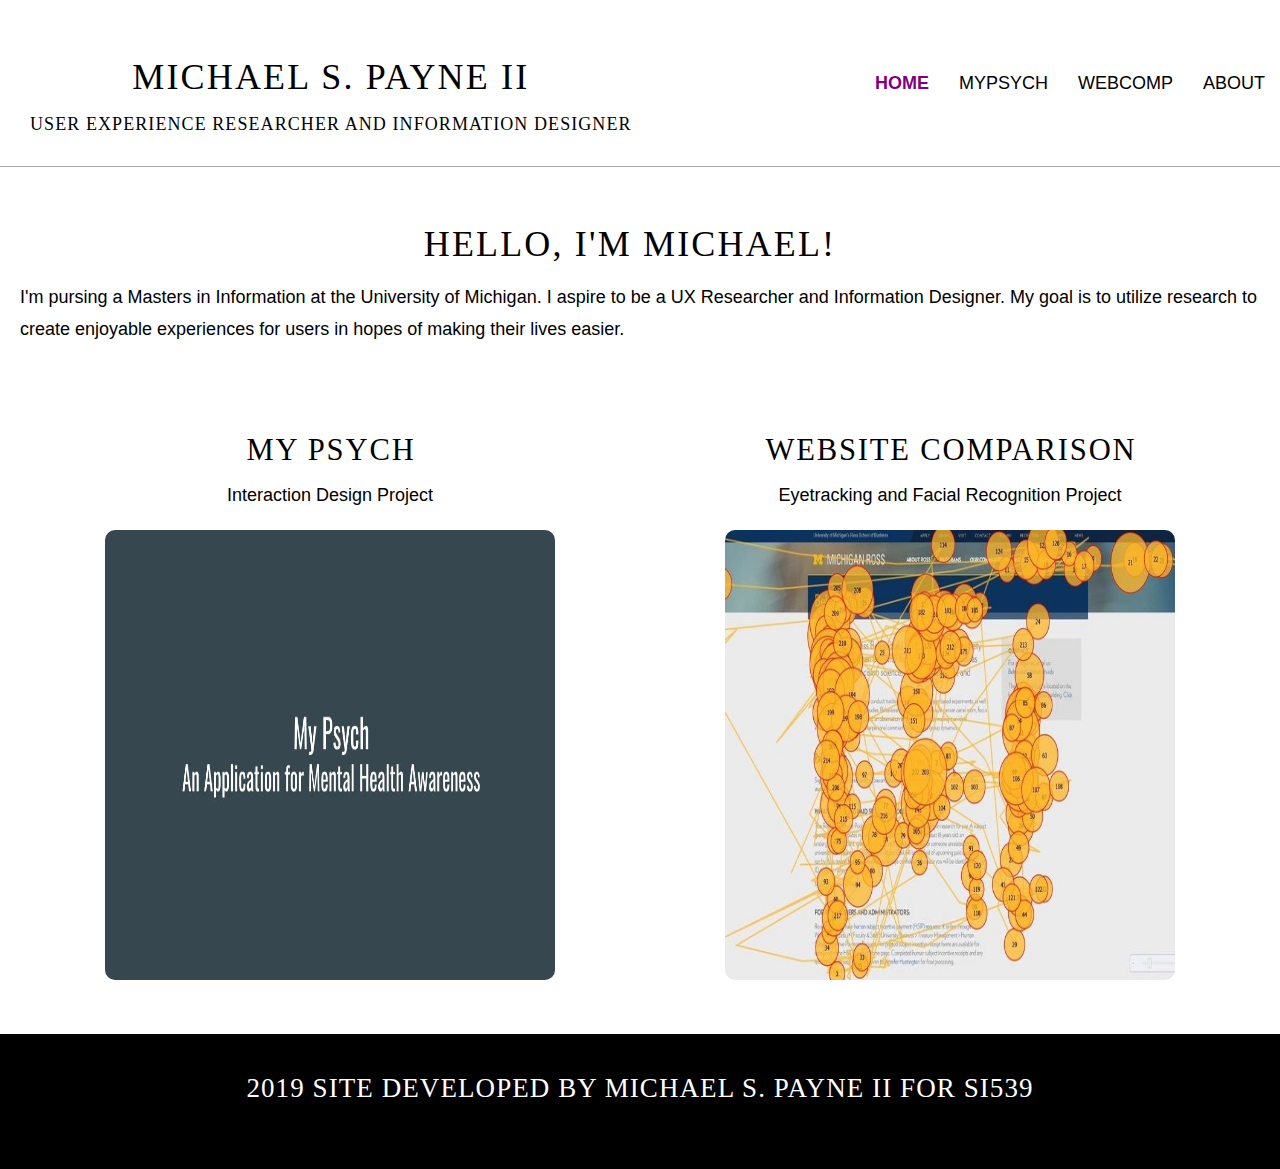
<file: index.html>
<!DOCTYPE html>
<html lang="en" dir="ltr">
  <head>
    <meta charset="utf-8">
    <meta name="viewport" content="width=device-width, initial-scale=1.0">
    <link rel="stylesheet" type="text/css" href="css/html5reset.css">
    <link rel="stylesheet" type="text/css" href="css/style.css">
    <title>Michael S. Payne II</title>
  </head>
  <body>
    <header>
      <div class="skip"><a href="#main">Skip to Main Content</a></div>

      <div id="navigation">
        <div id="logo">
          <h1>Michael S. Payne II</h1>
          <h2>User Experience Researcher and Information Designer</h2>
        </div>
        <nav>
          <ul class="nav_links">
            <li class="nav_item"><a class="current" href="index.html">HOME</a></li>
            <li class="nav_item"><a href="mypsych.html">MYPSYCH</a></li>
            <li class="nav_item"><a href="websitecomparison.html">WEBCOMP</a></li>
            <li class="nav_item"><a href="about.html">ABOUT</a></li>
          </ul>
        </nav>
      </div>
    </header>

    <main id="main">
      <section class="intro">
        <h1>Hello, I'm Michael!</h1>
        <p>I'm pursing a Masters in Information at the University of Michigan. I aspire to be a UX Researcher and Information Designer. My goal is to utilize research to create enjoyable experiences for users in hopes of making their lives easier.</p>
      </section>

      <section class="myprojects">

        <div class="project" id="mypsych">
          <h1 class="project_title">My Psych</h1>
          <p>Interaction Design Project</p>

          <a class="project_link" href="mypsych.html">
            <img src="images/mypsychpic.jpg" class="project_thumbnail" alt="Mental Health Application Project Picture" style="height:450px;width:450px;">
          </a>
        </div>

        <div class="project" id="businesswebsitecomparison">
          <h1 class="project_title">Website Comparison</h1>
          <p>Eyetracking and Facial Recognition Project</p>

          <a class ="project_link" href="websitecomparison.html">
            <img src="images/businessschoolwebsite.jpg" class="project_thumbnail" alt="Eyetracking Project Picture" style="height:450px;width:450px;">
          </a>
        </div>

      </section>
    </main>

    <footer>
      <p>2019 Site Developed by Michael S. Payne II for SI539</p>
    </footer>
  </body>
</html>
</file>
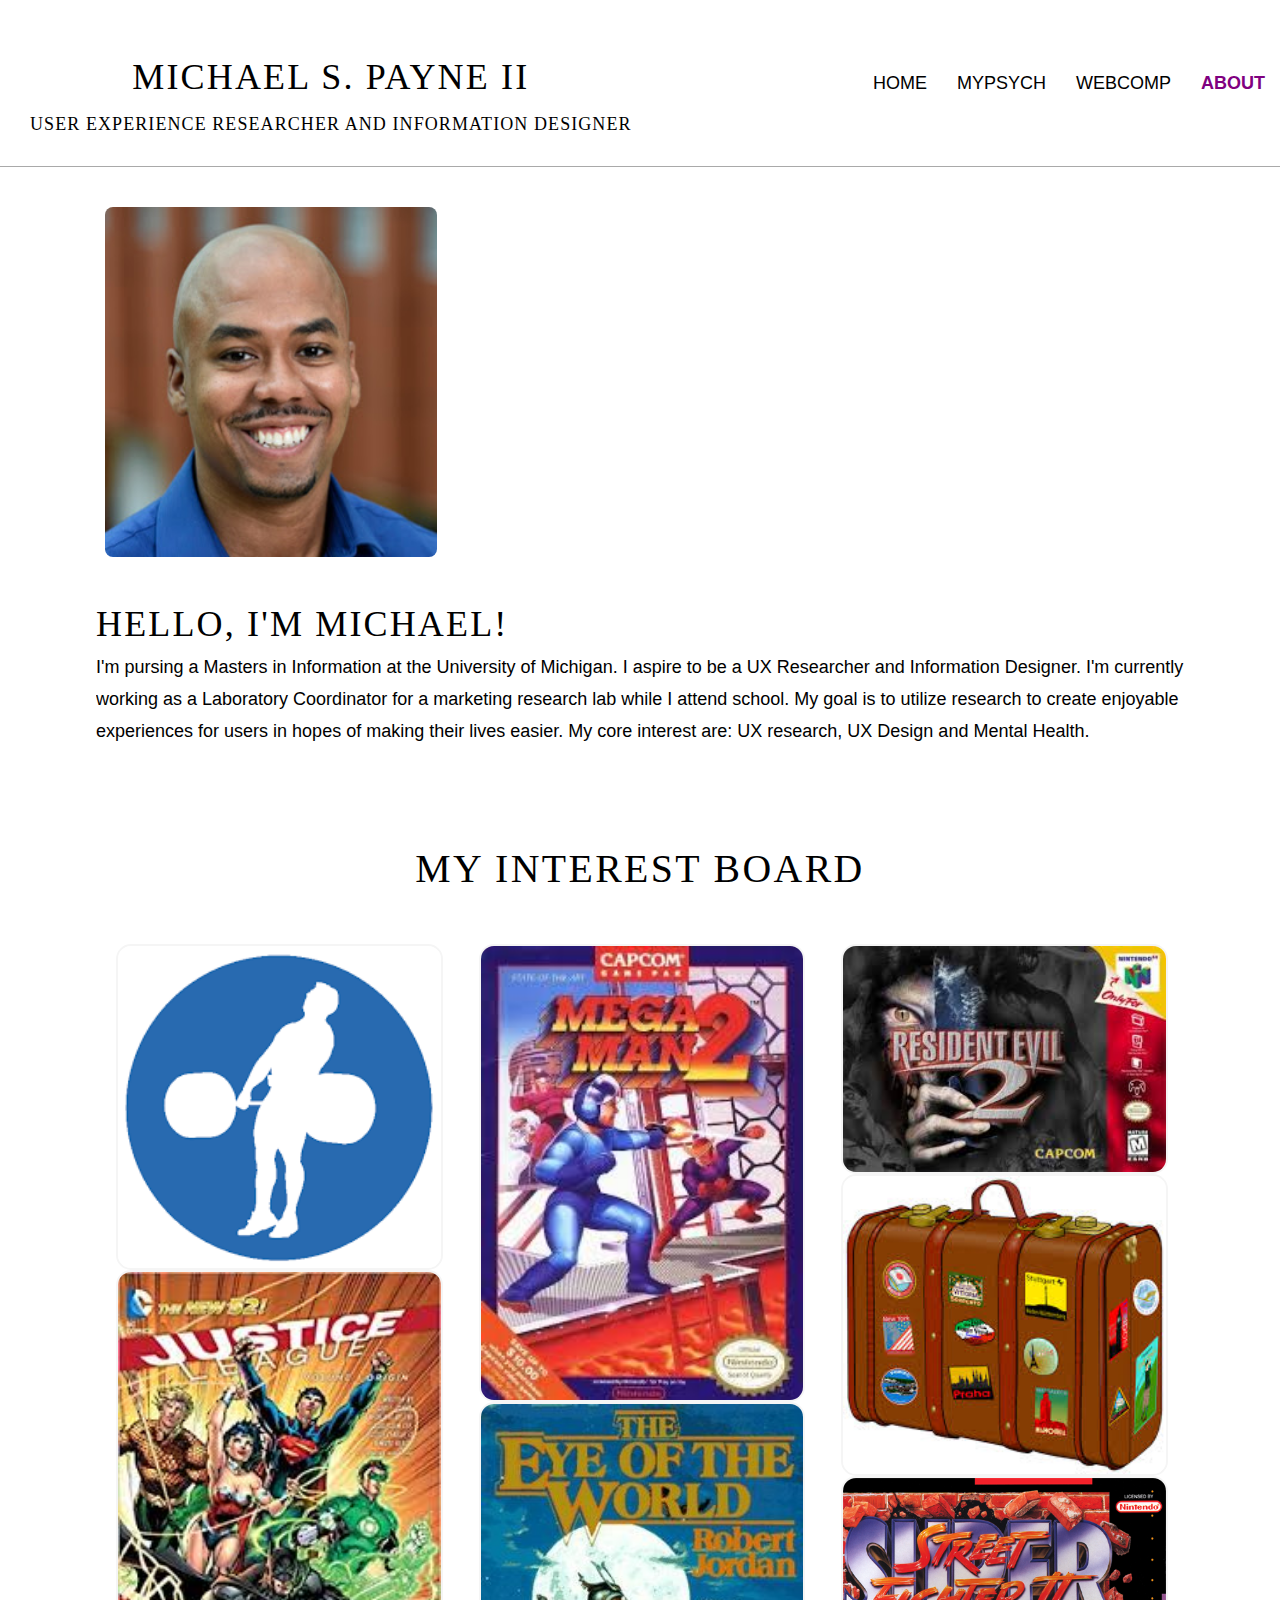
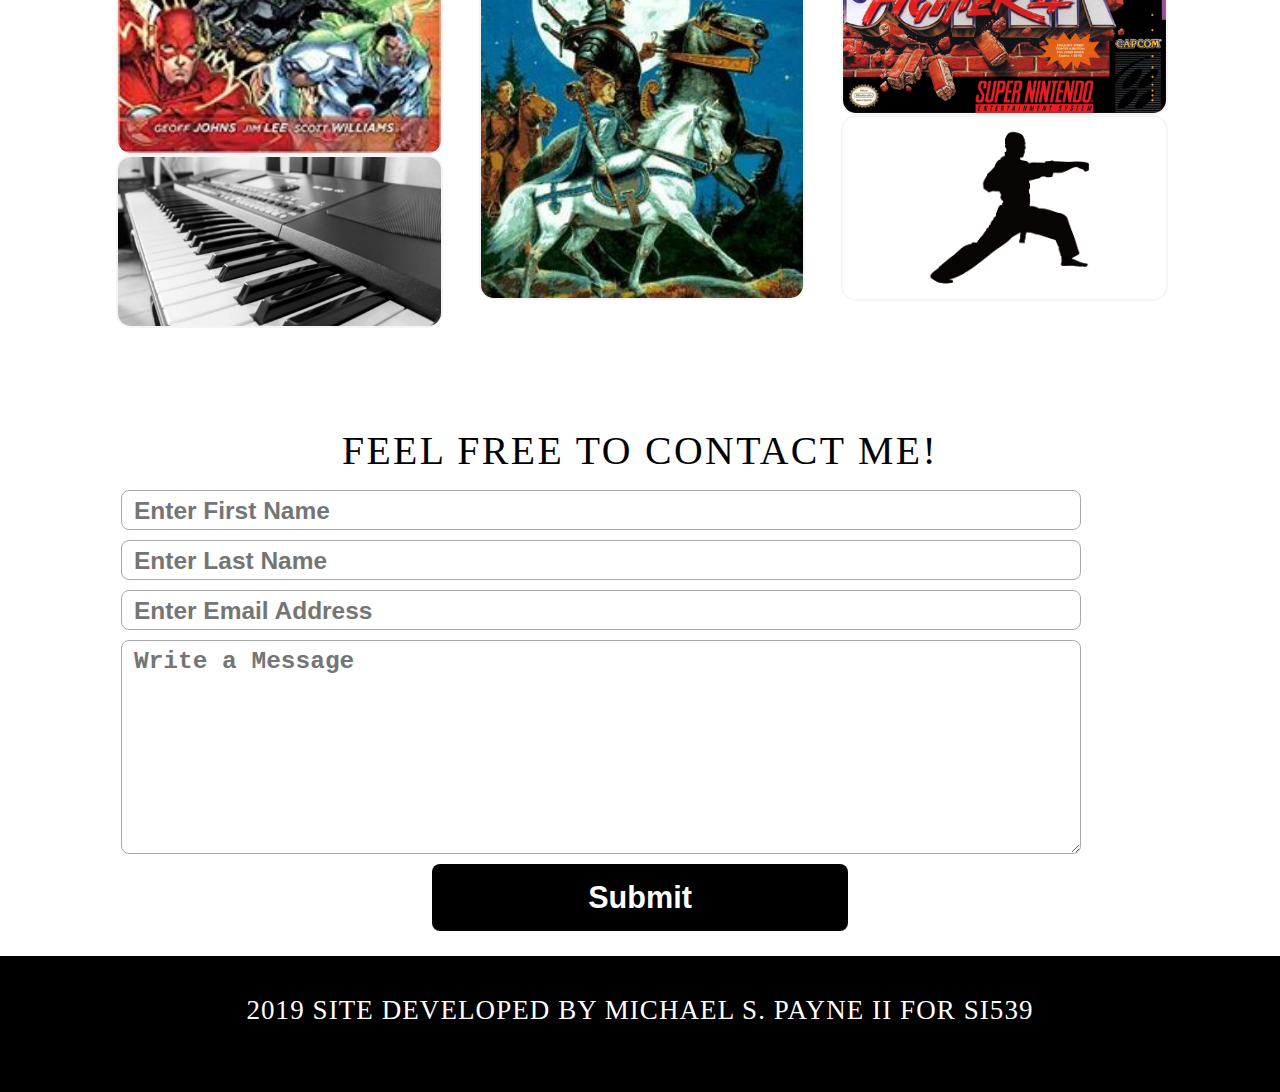
<file: about.html>
<!DOCTYPE html>
<html lang="en" dir="ltr">
  <head>
    <meta charset="utf-8">
    <meta name="viewport" content="width=device-width, initial-scale=1.0">
    <link rel="stylesheet" type="text/css" href="css/html5reset.css">
    <link rel="stylesheet" type="text/css" href="css/style.css">

    <title>About Me</title>
  </head>
  <body>
    <header>
      <div class="skip"><a href="#main">Skip to Main Content</a></div>

      <div id="navigation">
        <div id="logo">
          <h1>Michael S. Payne II</h1>
          <h2>User Experience Researcher and Information Designer</h2>
        </div>
        <nav>
          <ul class="nav_links">
            <li class="nav_item"><a href="index.html">HOME</a></li>
            <li class="nav_item"><a href="mypsych.html">MYPSYCH</a></li>
            <li class="nav_item"><a href="websitecomparison.html">WEBCOMP</a></li>
            <li class="nav_item"><a class="current" href="about.html">ABOUT</a></li>
          </ul>
        </nav>
      </div>
    </header>
    <main id="main">
      <div class="container">

        <!-- adapted this code from w3schools flip card demo -->
        <div class="flip">
          <div class="flip-inner">
            <div class="flip-front">
              <img src="images/profilepic.jpg" alt="Photo of myself" class="bio_photo" style="height:350px;width:350px;">
            </div>
            <div class="flip-back"></div>
          </div>
        </div>

        <div class="bio">
          <h1>Hello, I'm Michael!</h1>
          <p>I'm pursing a Masters in Information at the University of Michigan. I aspire to be a UX Researcher and Information Designer. I'm currently working as a Laboratory Coordinator for a marketing research lab while I attend school. My goal is to utilize research to create enjoyable experiences for users in hopes of making their lives easier. My core interest are: UX research, UX Design and Mental Health.</p>
        </div>


        <div class="interest_board">
          <h2 class="section_title">My Interest Board</h2>
        </div>
        <!-- I got this code template from w3schools -repsonsive image grid example -->
        <div class="gallery">
          <div class="column">
            <img id="image1" src="images/hookgrip_logo_2.png" alt="Olympic Weightlifting Logo"/>
            <img id="image2" src="images/justiceleague.jpeg" alt="Justice League Comicbook Cover"/>
            <img id="image3" src="images/keyboard.jpg" alt="Keyboard shown in grayscale"/>
          </div>
          <div class="column">
            <img id="image4" src="images/megaman2.jpeg" alt="Mega Man 2 Video Game Cover">
            <img id="image5" src="images/wheeloftimebookcover.jpg" alt="Wheel of Time Book Cover"/>

          </div>

          <div class="column">
            <img id="image6" src="images/residentevil.jpeg" alt="Resident Evil Video Game Cover"/>
            <img id="image7" src="images/travelbag.jpeg" alt="Picture of a Travelbag"/>
            <img id="image8" src="images/streetfighter.png" alt="Street Fighter Video Game Cover"/>
            <img id="image9" src="images/martialarts.png" alt="Black and White Silhouette of a Martial Artist Punching Air"/>

          </div>
        </div>


        <!-- code adapted from form discussion assignment -->

        <form class="contact_form" action="https://formspree.io/mnqqpbjl" method="post">
          <fieldset>
            <legend><h2 class="section_title">Feel free to contact me!</h2></legend>

            <div class="form-group">
              <div>
                <input name="name" type="text" placeholder="Enter First Name" class="form-control" aria-label="first name text field">
              </div>
            </div>
            <div class="form-group">
              <div>
                <input name="name" type="text" placeholder="Enter Last Name" class="form-control" aria-label="first name text field">
              </div>
            </div>

            <div class="form-group">
              <div>
                <input name="email" type="text" placeholder="Enter Email Address" class="form-control" aria-label="first name text field">
              </div>
            </div>

            <div class="form-group">
              <div>
                <textarea class="form-control" name="message" placeholder="Write a Message" aria-label="first name text field"></textarea>
              </div>
            </div>

            <div class="form-group">
              <div>
                <button type="submit" class="submit_button">Submit</button>
              </div>
            </div>
          </fieldset>
        </form>
      </div>
    </main>
    <footer>
      <p>2019 Site Developed by Michael S. Payne II for SI539 </p>
    </footer>
  </body>
</html>
</file>
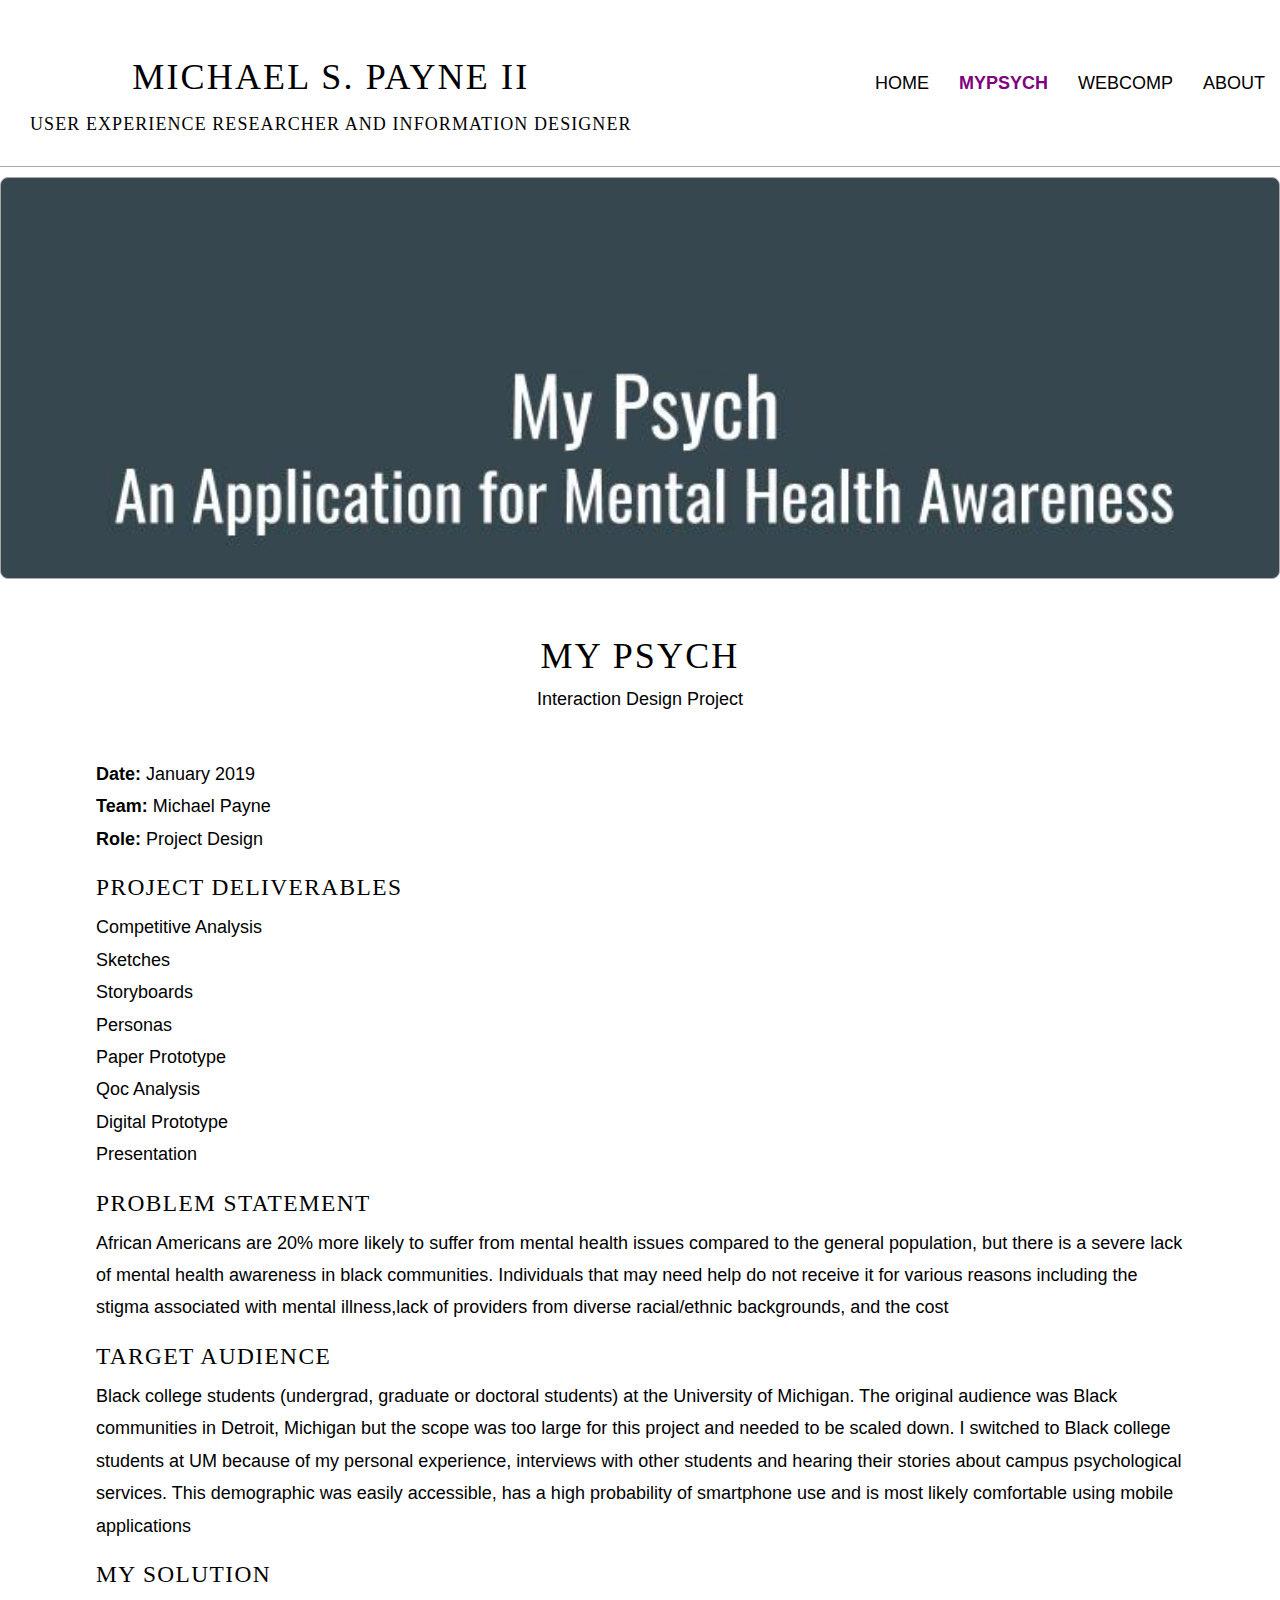
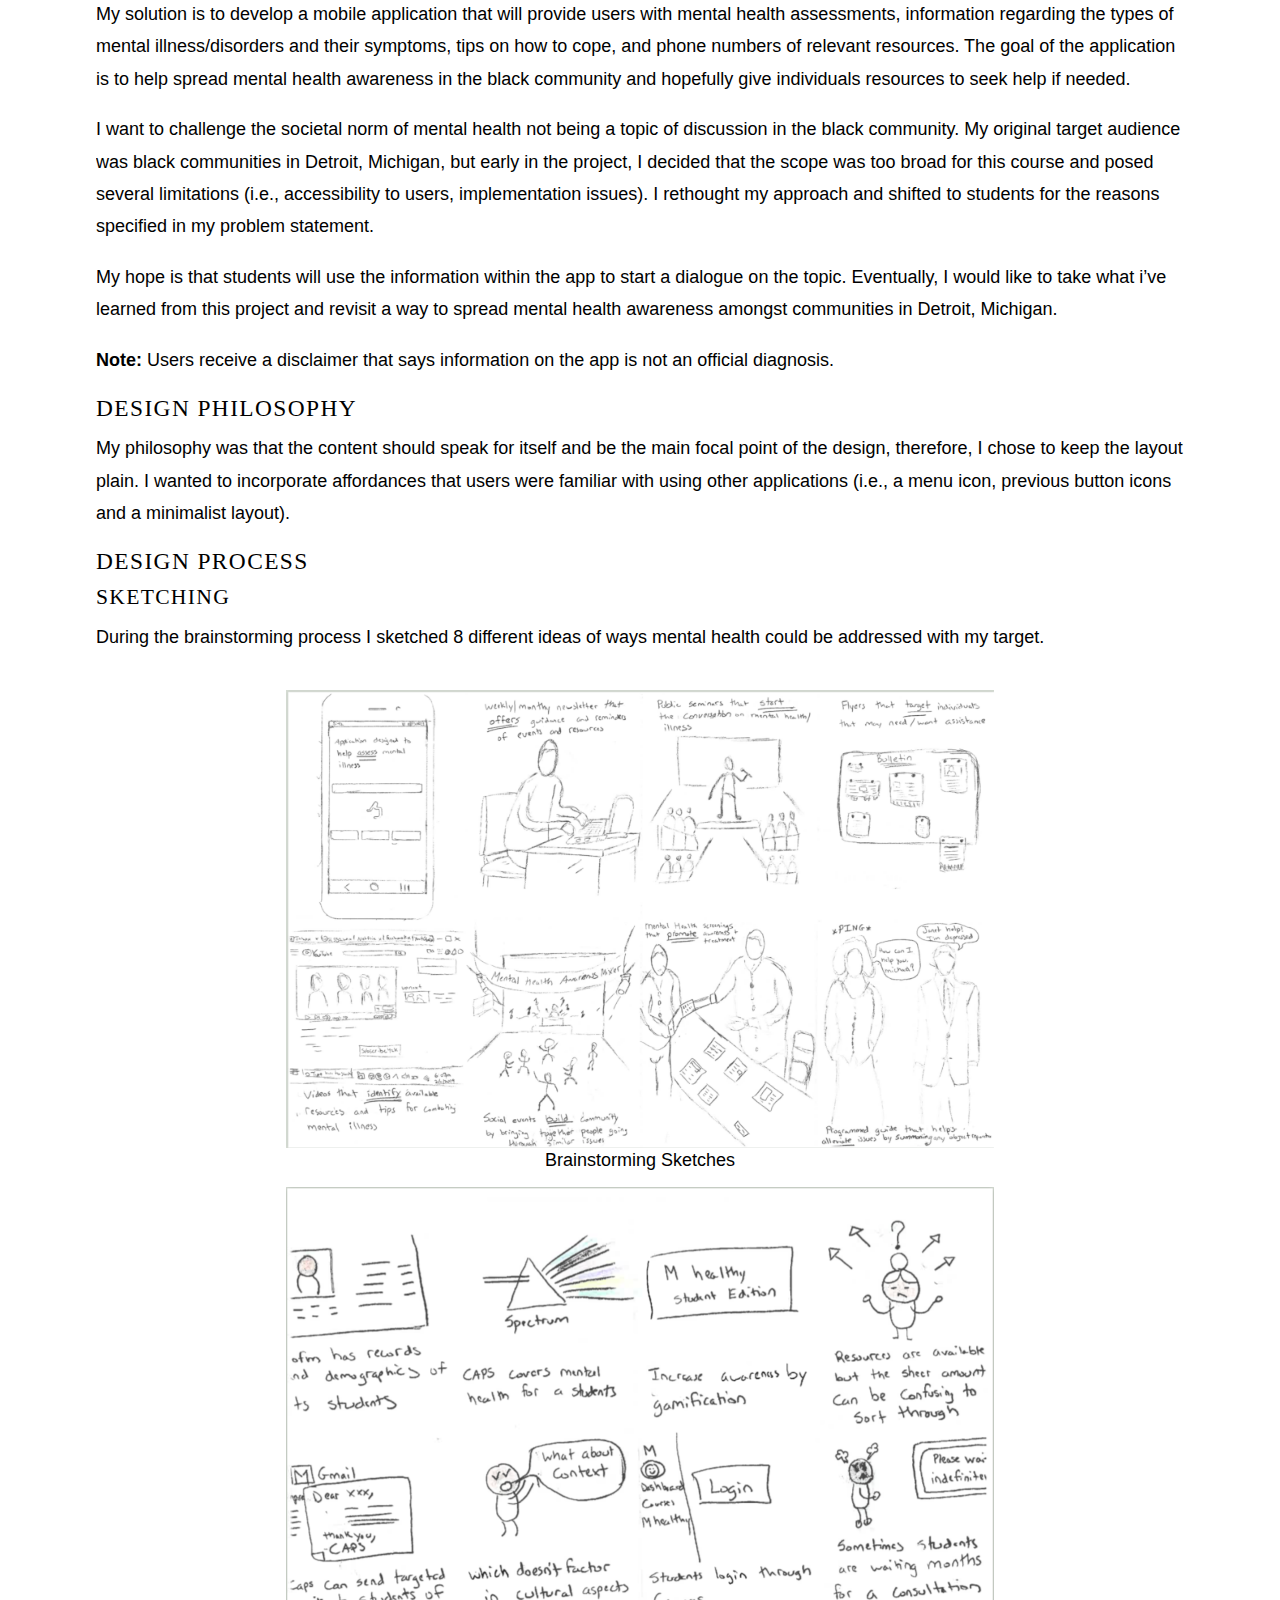
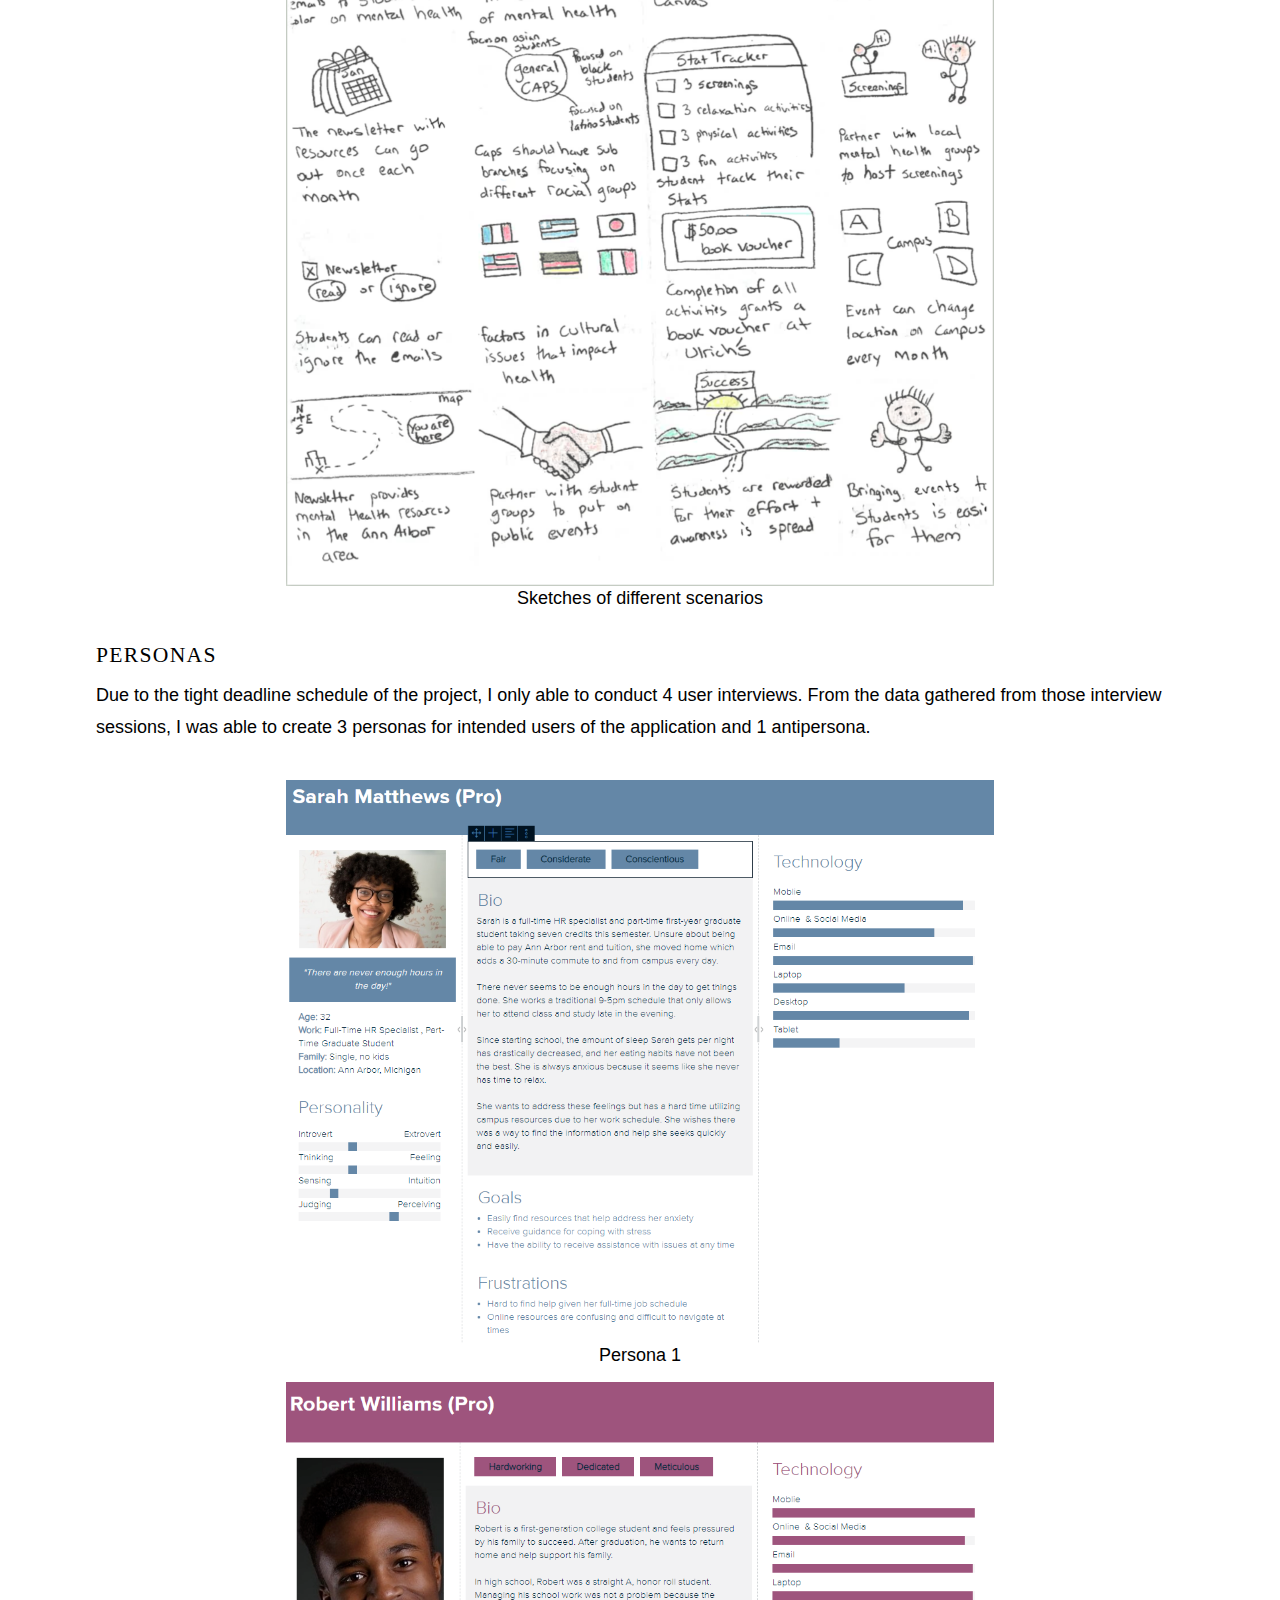
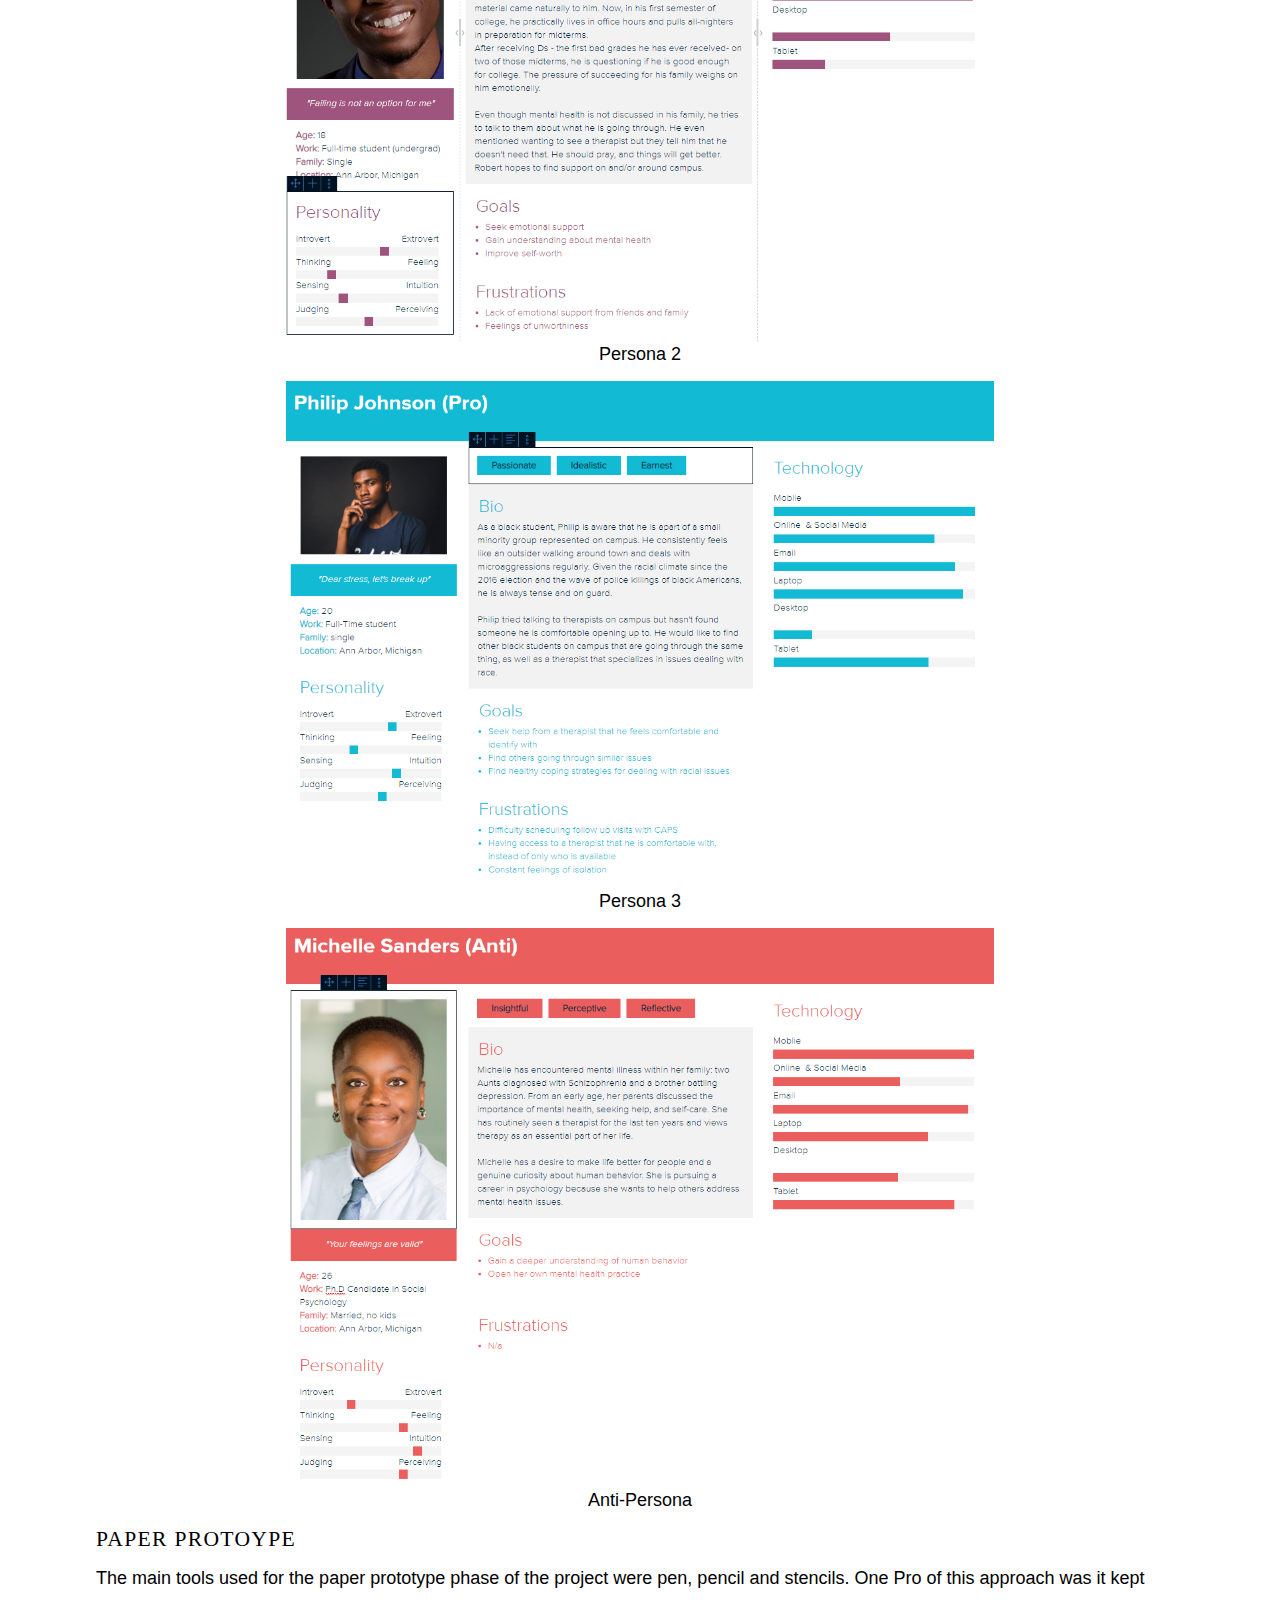
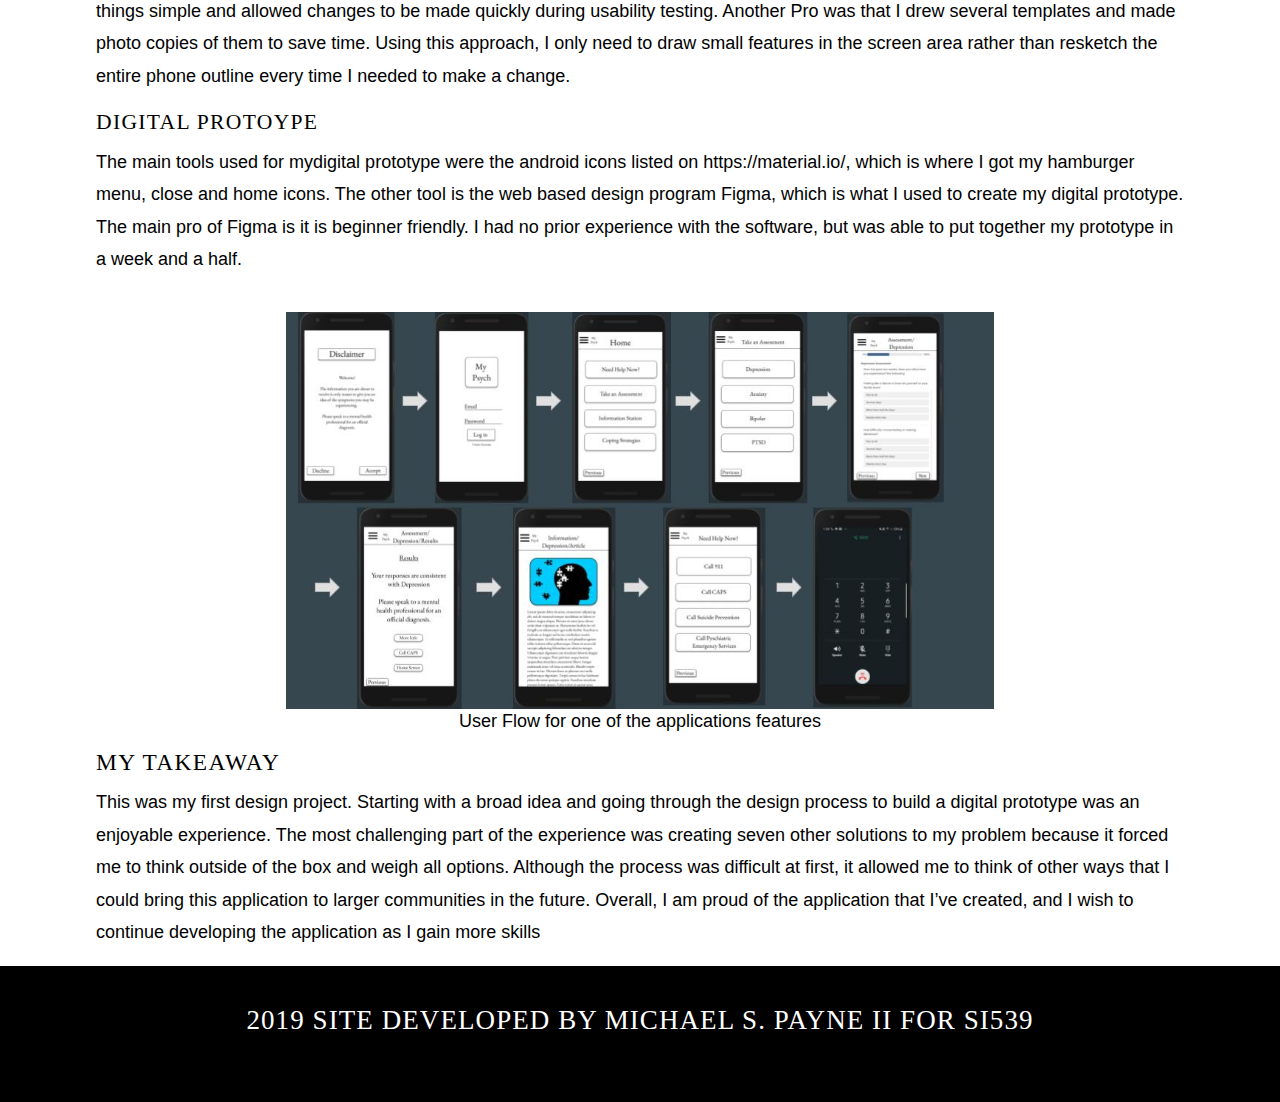
<file: mypsych.html>
<!DOCTYPE html>
<html lang="en" dir="ltr">
  <head>
    <meta charset="utf-8">
    <meta name="viewport" content="width=device-width, initial-scale=1.0">
    <link rel="stylesheet" type="text/css" href="css/html5reset.css">
    <link rel="stylesheet" type="text/css" href="css/style.css">

    <title>My Psych Mental Health Application</title>
  </head>
  <body>
    <header>
      <div class="skip"><a href="#main">Skip to Main Content</a></div>

      <div id="navigation">
        <div id="logo">
          <h1>Michael S. Payne II</h1>
          <h2>User Experience Researcher and Information Designer</h2>
        </div>
        <nav>
          <ul class="nav_links">
            <li class="nav-item"><a href="index.html">HOME</a></li>
            <li class="nav_item"><a class="current" href="mypsych.html">MYPSYCH</a></li>
            <li class="nav_item"><a href="websitecomparison.html">WEBCOMP</a></li>
            <li class="nav-item"><a href="about.html">ABOUT</a></li>
          </ul>
        </nav>
      </div>
    </header>

    <div class="header_pic1"></div>

    <div class="projectheader">
      <h1>My Psych</h1>
      <p>Interaction Design Project</p>
    </div>

    <main id="main">
      <section class="container">
        <div class="study_details">
          <ul>
            <li><strong>Date: </strong>January 2019 </li>
            <li><strong>Team: </strong>Michael Payne </li>
            <li><strong>Role: </strong>Project Design</li>
          </ul> <br>

          <h2 class="section_title"> Project Deliverables</h2>

          <ul>
            <li>Competitive Analysis</li>
            <li>Sketches</li>
            <li>Storyboards</li>
            <li>Personas</li>
            <li>Paper Prototype</li>
            <li>Qoc Analysis</li>
            <li>Digital Prototype</li>
            <li>Presentation</li>
          </ul><br>
        </div>


        <h2 class="section_title">Problem Statement</h2>
        <p>African Americans are 20% more likely to suffer from mental health issues compared to the general population, but there is a severe lack of mental health awareness in black communities. Individuals that may need help do not receive it for various reasons including the stigma associated with mental illness,lack of providers from diverse racial/ethnic backgrounds, and the cost</p>

        <h2 class="section_title">Target Audience</h2>
        <p>Black college students (undergrad, graduate or doctoral students) at the University of Michigan. The original audience was Black communities in Detroit, Michigan but the scope was too large for this project and needed to be scaled down. I switched to Black college students at UM because of my personal experience, interviews with other students and hearing their stories about campus psychological services. This demographic was easily accessible, has a high probability of smartphone use and is most likely comfortable using mobile applications </p>


        <h2 class="section_title">My Solution</h2>
        <p> My solution is to develop a mobile application that will provide users with mental health assessments, information regarding the types of mental illness/disorders and their symptoms, tips on how to cope, and phone numbers of relevant resources. The goal of the application is to help spread mental health awareness in the black community and hopefully give individuals resources to seek help if needed.</p>

        <p> I want to challenge the societal norm of mental health not being a topic of discussion in the black community. My original target audience was black communities in Detroit, Michigan, but early in the project, I decided that the scope was too broad for this course and posed several limitations (i.e., accessibility to users, implementation issues). I rethought my approach and shifted to students for the reasons specified in my problem statement.</p>

        <p> My hope is that students will use the information within the app to start a dialogue on the topic. Eventually, I would like to take what i’ve learned from this project and revisit a way to spread mental health awareness amongst communities in Detroit, Michigan.</p>

        <p><strong>Note:</strong> Users receive a disclaimer that says information on the app is not an official diagnosis.</p>

        <h2 class="section_title">Design Philosophy</h2>

        <p> My philosophy was that the content should speak for itself and be the main focal point of the design, therefore, I chose to keep the layout plain. I wanted to incorporate affordances that users were familiar with using other applications (i.e., a menu icon, previous button icons and a minimalist layout).<p>

        <h2 class="section_title"> Design Process</h2>

        <h3 class="withinsection_title"> Sketching</h3>
        <p>During the brainstorming process I sketched 8 different ideas of ways mental health could be addressed with my target.</p><br>

        <figure>
          <img src="images/sketches1.png" class="project_pic" alt="Picture of Alternate Ideas">
          <figcaption>Brainstorming Sketches</figcaption>
        </figure><br>

        <figure>
          <img src="images/sketches2.png" class="project_pic" alt="Picture of Alternate Scenarios">
          <figcaption>Sketches of different scenarios</figcaption>
        </figure><br>


        <p></p>
        <h3 class="withinsection_title"> Personas </h3>
        <p>Due to the tight deadline schedule of the project, I only able to conduct 4 user interviews. From the data gathered from those interview sessions, I was able to create 3 personas for intended users of the application and 1 antipersona. </p><br>

        <figure>
          <img src="images/propersona1.PNG" class="project_pic" alt="Intended User Persona #1">
          <figcaption>Persona 1</figcaption>
        </figure><br>
        <figure>
          <img src="images/propersona2.PNG" class="project_pic" alt=" Intended User Persona #2">
          <figcaption>Persona 2</figcaption>
        </figure><br>
        <figure>
          <img src="images/propersona3.PNG" class="project_pic" alt=" Intended User Persona #3">
          <figcaption>Persona 3</figcaption>
        </figure><br>

        <figure>
          <img src="images/antipersona.PNG" class="project_pic" alt=" Unintended User Persona">
          <figcaption>Anti-Persona</figcaption>
        </figure><br>


        <h3 class="withinsection_title"> Paper Protoype</h3>
        <p>The main tools used for the paper prototype phase of the project were pen, pencil and stencils. One Pro of this approach was it kept things simple and allowed changes to be made quickly during usability testing. Another Pro was that I drew several templates and made photo copies of them to save time. Using this approach, I only need to draw small features in the screen area rather than resketch the entire phone outline every time I needed to make a change.</p>

        <h3 class="withinsection_title"> Digital Protoype</h3>
        <p>The main tools used for mydigital prototype were the android icons listed on h​ttps://material.io/​, which is where I got my hamburger menu, close and home icons. The other tool is the web based design program Figma, which is what I used to create my digital prototype. The main pro of Figma is it is beginner friendly. I had no prior experience with the software, but was able to put together my prototype in a week and a half.</p><br>

        <figure>
          <img src="images/digitalprototype.jpg" class="project_pic" alt="Flow of Digital Prototype">
          <figcaption>User Flow for one of the applications features</figcaption>
        </figure><br>


        <h2 class="section_title">My Takeaway</h2>
        <p>This was my first design project. Starting with a broad idea and going through the design process to build a digital prototype was an enjoyable experience. The most challenging part of the experience was creating seven other solutions to my problem because it forced me to think outside of the box and weigh all options. Although the process was difficult at first, it allowed me to think of other ways that I could bring this application to larger communities in the future. Overall, I am proud of the application that I’ve created, and I wish to continue developing the application as I gain more skills</p>

      </section>

    </main>
    <footer>
      <p>2019 Site Developed by Michael S. Payne II for SI539 </p>
    </footer>
  </body>
</html>
</file>
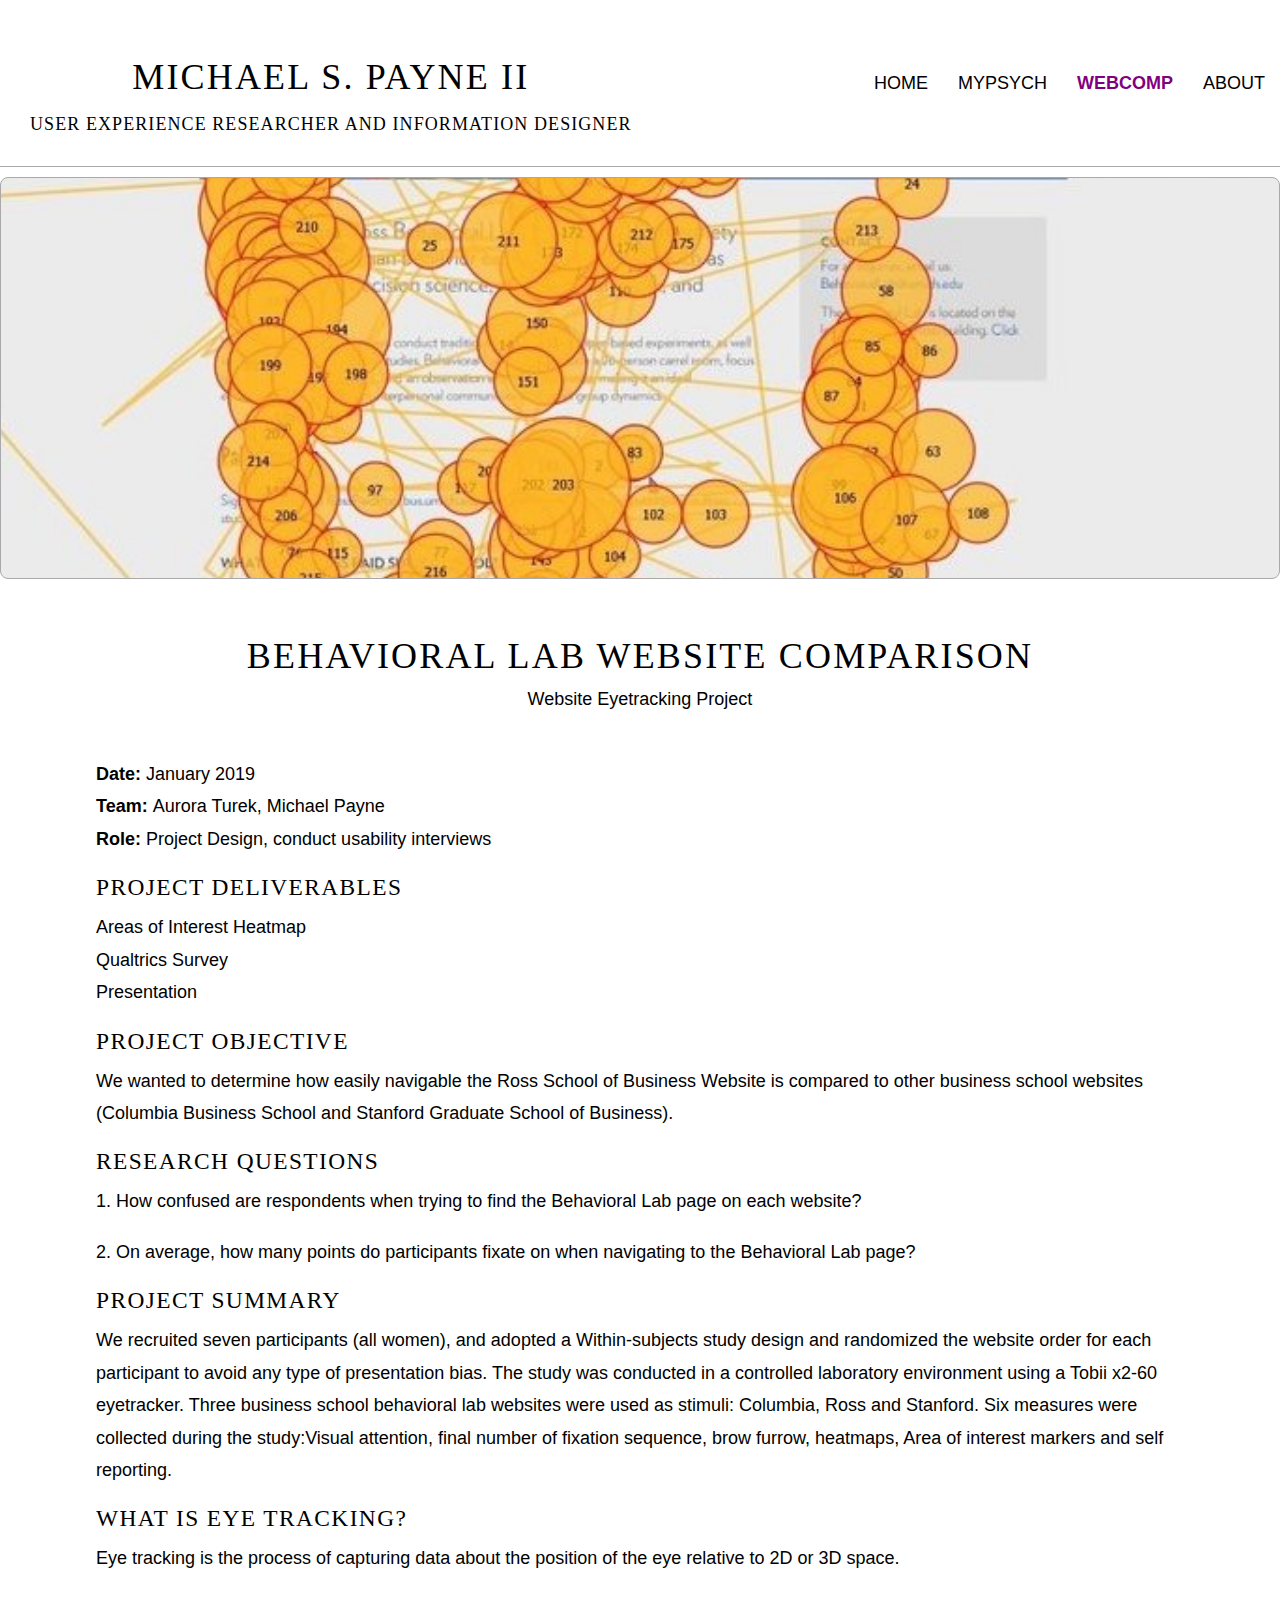
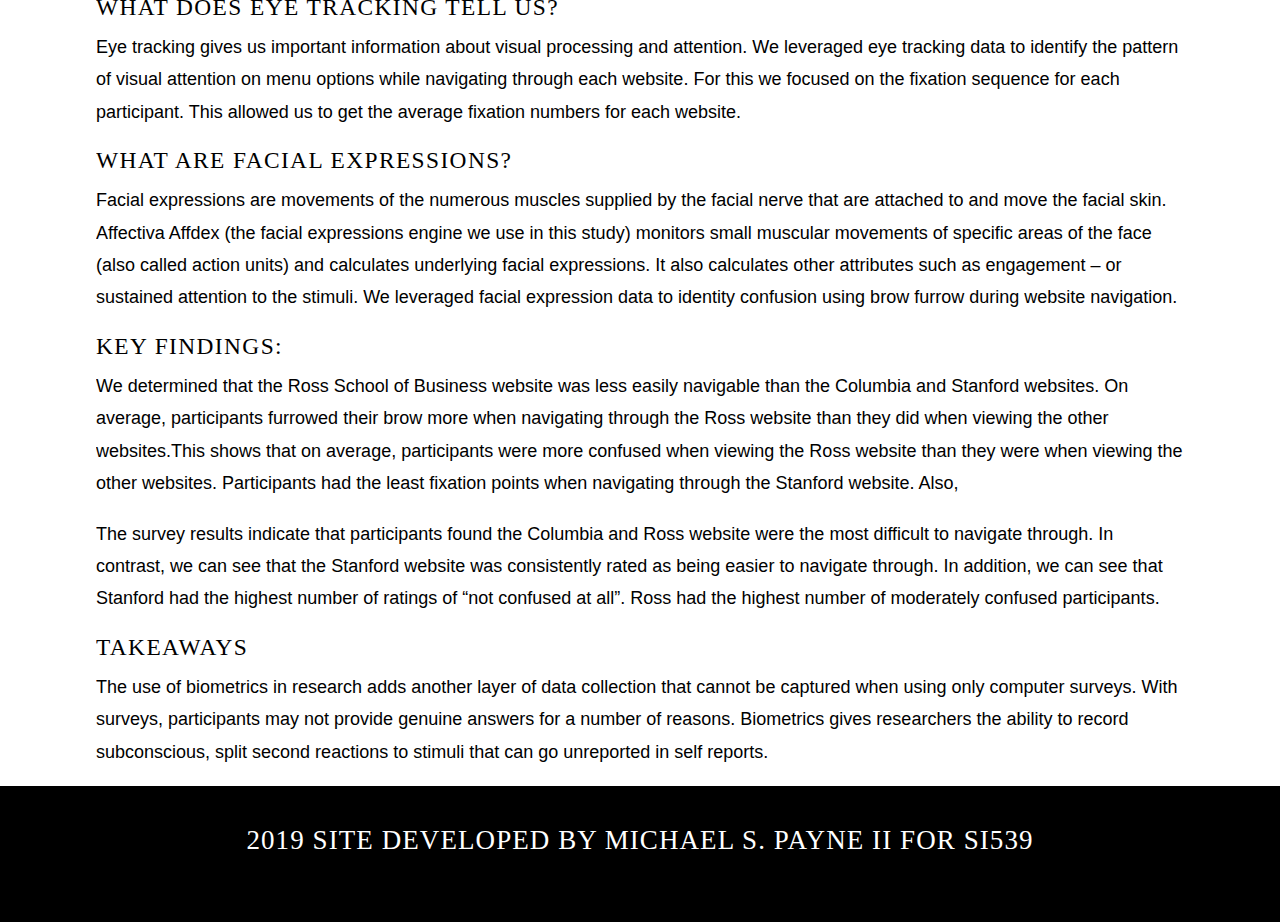
<file: websitecomparison.html>
<!DOCTYPE html>
<html lang="en" dir="ltr">
  <head>
    <meta charset="utf-8">
    <meta name="viewport" content="width=device-width, initial-scale=1.0">
    <link rel="stylesheet" type="text/css" href="css/html5reset.css">
    <link rel="stylesheet" type="text/css" href="css/style.css">
    <title>Business School Website Comparison</title>
  </head>
  <body>
    <header>
      <div class="skip"><a href="#main">Skip to Main Content</a></div>

      <div id="navigation">
        <div id="logo">
          <h1>Michael S. Payne II</h1>
          <h2>User Experience Researcher and Information Designer</h2>
        </div>
        <nav>
          <ul class="nav_links">
            <li class="nav_item"><a href="index.html">HOME</a></li>
            <li class="nav_item"><a href="mypsych.html">MYPSYCH</a></li>
            <li class="nav_item"><a class="current" href="websitecomparison.html">WEBCOMP</a></li>
            <li class="nav_item"><a href="about.html">ABOUT</a></li>
          </ul>
        </nav>
      </div>
    </header>


    <div class="header_pic2"></div>

    <div class="projectheader">
      <h1>Behavioral Lab Website Comparison</h1>
      <p> Website Eyetracking Project</p>
    </div>

    <main id="main">
      <section class="container">
        <div class="study_details">
          <ul>
            <li><strong>Date: </strong>January 2019 </li>
            <li><strong>Team: </strong> Aurora Turek, Michael Payne </li>
            <li><strong>Role: </strong> Project Design, conduct usability interviews</li>
          </ul><br>


          <h2 class="section_title"> Project Deliverables</h2>

          <ul>
            <li>Areas of Interest Heatmap</li>
            <li>Qualtrics Survey</li>
            <li>Presentation</li>
          </ul><br>
        </div>


        <h2 class="section_title">Project Objective</h2>
        <p>We wanted to determine how easily navigable the Ross School of Business Website is compared to other business school websites (Columbia Business School and Stanford Graduate School of Business).</p>

        <h2 class="section_title">Research Questions</h2>
        <p>1. How confused are respondents when trying to find the Behavioral Lab page on each website?</p>
        <p>2. On average, how many points do participants fixate on when navigating to the Behavioral Lab page?</p>

        <h2 class="section_title">Project Summary</h2>
        <p>We recruited seven participants (all women), and adopted a Within-subjects study design and randomized the website order for each participant to avoid any type of presentation bias. The study was conducted in a controlled laboratory environment using a Tobii x2-60 eyetracker. Three business school behavioral lab websites were used as stimuli: Columbia, Ross and Stanford. Six measures were collected during the study:Visual attention, final number of fixation sequence, brow furrow, heatmaps, Area of interest markers and self reporting. </p>


        <h2 class="section_title">What is eye tracking?</h2>
        <p>Eye tracking is the process of capturing data about the position of the eye relative to 2D or 3D space.</p>

        <h2 class="section_title">What does eye tracking tell us?</h2>
        <p>Eye tracking gives us important information about visual processing and attention. We leveraged eye tracking data to identify the pattern of visual attention on menu options while navigating through each website. For this we focused on the fixation sequence for each participant. This allowed us to get the average fixation numbers for each website.</p>

        <h2 class="section_title">What are facial expressions?</h2>
        <p>Facial expressions are movements of the numerous muscles supplied by the facial nerve that are attached to and move the facial skin. Affectiva Affdex (the facial expressions engine we use in this study) monitors small muscular movements of specific areas of the face (also called action units) and calculates underlying facial expressions. It also calculates other attributes such as engagement – or sustained attention to the stimuli. We leveraged facial expression data to identity confusion using brow furrow during website navigation.</p>

        <h2 class="section_title">Key findings:</h2>
        <p> We determined that the Ross School of Business website was less easily navigable than the Columbia and Stanford websites. On average, participants furrowed their brow more when navigating through the Ross website than they did when viewing the other websites.This shows that on average, participants were more confused when viewing the Ross website than they were when viewing the other websites. Participants had the least fixation points when navigating through the Stanford website. Also, </p>

        <p>The survey results indicate that participants found the Columbia and Ross website were the most difficult to navigate through. In contrast, we can see that the Stanford website was consistently rated as being easier to navigate through. In addition, we can see that Stanford had the highest number of ratings of “not confused at all”. Ross had the highest number of moderately confused participants.</p>


        <h2 class="section_title">Takeaways</h2>
        <p>The use of biometrics in research adds another layer of data collection that cannot be captured when using only computer surveys. With surveys, participants may not provide genuine answers for a number of reasons. Biometrics gives researchers the ability to record subconscious, split second reactions to stimuli that can go unreported in self reports.</p>

      </section>
    </main>
    <footer>
      <p>2019 Site Developed by Michael S. Payne II for SI539 </p>
    </footer>
  </body>
</html>
</file>
<file: css/style.css>
/* define variables for the root element */
:root{
  --global-background-color: white;
  --global-text-color: black;
  --global-head-font: 'futura-pt', serif;
  --global-text-font: 'proxima-nova', sans-serif;
}

html{
    scroll-behavior: smooth;
}

*:focus{
  outline: 3px solid royalblue; /*puts a 3px black border around all elements in focus.*/
}

body {
  margin: 0;
  padding: 0;
  font-family: var(--global-text-font);
  font-size: 18px;
  font-weight: 400;
  background-color: var(--global-background-color);
  color: var(--global-text-color);
}

body h1,h2,h3,h4,footer{
  font-family: var(--global-head-font);
  font-style: normal;
  font-weight: 400;
  text-transform: uppercase;
  text-decoration: none;
  letter-spacing: .06em;
}

h1 {
  font-size: 1.5em;
  line-height: 1.5em;
  font-size: 2em;

}
h2 {

  font-size: 1.3em;
  line-height: 1.2em;
}

h3 {
  font-size: 1.2em;
  line-height: 1.2em;
}

p {
  font-style: normal;
  /* font-weight: 400; */
  line-height: 1.8em;
  margin: 0 0 1em;
}

ul{
  font-style: normal;
  font-weight: 400;
  line-height: 1.8em;
}

figure{
  text-align: center;
}

footer p{
  font-size: 1.5em;
}

fieldset{
  min-width: 0;
  padding: 0;
  margin: 0;
}

textarea{
  overflow:auto;
  vertical-align: top;
  -webkit-writing-mode: horizontal-tb;
  writing-mode: horizontal-tb;
  letter-spacing: normal;
  word-spacing: normal;
  text-transform: none;
  text-indent: 0;
  text-shadow: none;
  display:inline-block;
  text-align:left;
}

a{
  line-height: 40px;
  font-weight: 400;
  color: var(--global-text-color);
  text-decoration: none;
  }


a:hover{
  font-weight: bold;
  color: royalblue;
}

.current{
  color: purple;
  font-weight: bold;
}


.nav_links{
  display: -webkit-box;
  display: flex;
  -webkit-box-orient: vertical;
  -webkit-box-direction: normal;
    flex-direction: column;
  -webkit-box-pack: justify;
    justify-content: space-around;
    -webkit-box-align: center;
    align-items: center;
  list-style: none;
  font-weight:300;
}

.nav_item {
  padding: 10px;
  font-weight: 500;
}

.intro{
  margin: 0;
  padding: 50px 20px 20px 0px;
  line-height: 1.7em;

}

.intro h1{
  padding: 0px 20px 20px 0px;
  text-align: center;
}

.section_title, .withinsection_title{
  padding-bottom: 10px;
}


.project p{
  display: none;
}

.project_title{
  line-height: 1.5em;
  font-size: 1.5em;
  text-align: center;
  padding-bottom: 2px;
  font-size: 1.3em;
}
.projectheader{
  text-align: center;
  padding: 50px 20px 25px 20px;
  line-height: 1.7em;
}

.project_pic{
  max-height: 65%;
  max-width: 65%;
}

.project_thumbnail {
  width: 100%;
  height: 100%;
  -webkit-border-radius:10px;
  border-radius: 10px;
}

.header_pic1{
  background-image: url(../images/mypsychpic.jpg);
  background-attachment: fixed; /* Parallax effect */
  background-position: center;  /* Parallax effect */
  background-repeat: no-repeat; /* Parallax effect */
  background-size:cover;       /* Parallax effect */
  color: white;
  height: 400px;                /* Parallax effect */
  -webkit-border-raius: 8px;
  border-radius: 8px;
  margin-top: 10px;
  border:1px solid darkgrey;
  max-width:100%;
}

.header_pic2{
  background-image: url(../images/businessschoolwebsite.jpg);
  background-attachment: fixed; /* Parallax effect */
  background-position: center;  /* Parallax effect */
  background-repeat: no-repeat; /* Parallax effect */
  background-size: cover;       /* Parallax effect */
  color: white;
  height: 400px;                /* Parallax effect */
  -webkit-border-raius: 8px;
  border-radius: 8px;
  margin-top: 10px;
  border: 1px solid darkgrey;
  max-width:100%;
}

.myprojects{
  display: -webkit-box;
  display: flex;
  -webkit-box-orient: vertical;
  -webkit-box-direction: normal;
    flex-direction: column;
  -webkit-box-pack: justify;
    justify-content: space-between;
  -webkit-box-align: center;
    align-items: center;
  background: var(--global-background-color);
  margin: 0;
  padding: 0px 20px 40px 20px;
}

/* code to place skip to content off screen until users uses tab */
.skip a{
  background: white;
  left: 0;
  padding: 6px;
  position: absolute; /*position relative to the parent */;
  top: -200px;    /*place 200px higher */;
  -webkit-transition: top 1s ease-out;
  transition: top 1s ease-out;
  z-index: 1;
}

.skip a:focus{
  top:0;
}

.interest_board, .contact_form{
  text-align: center;
  font-size: 1.7em;
  font-weight:600;
  padding: 80px 20px 20px 20px;
}



/* adapted from form discussion */
.submit_button{
  display: block;
  margin: 0 auto;
  background-color: var(--global-text-color);
  border: none;
  font-weight: 600;
  line-height: 1.2em;
  -webkit-border-radius: 8px;
  border-radius: 8px;
  color: white;
  padding: 15px 32px;
  text-align: center;
  text-decoration: none;
  display: inline-block;
  font-size: 1em;
  min-width: 40%;
}


.form-group{
  padding: 5px;
}

.form-group input{
  width:90%
}


.form-group textarea{
  min-height: 200px;
  resize: horizontal;
  width: 90%;
}

.form-control {
  display: block;
  max-width: 100%;
  max-height: 26px;
  padding: 6px 12px;
  font-size: .8em;
  line-height: 1.2em;
  color: black;
  font-weight: 600;
  background-color: white;
  background-image: none;
  border: 1px solid darkgray;
  -webkit-border-raius:8px;
  border-radius: 8px;

}
.gallery{
  display: -webkit-box;
  display: flex;
  flex-wrap: wrap;
  min-height: 500px;
  justify-content: center;
  align-items:baseline;
}

.column{
  -webkit-flex:100%;
  flex:100%;
  max-width:100%;
  margin: 20px;
}
.column img{
  border: 2px whitesmoke solid;
  width: 100%;
  vertical-align: top;
  -webkit-border-raius:15px;
  border-radius: 15px;
}

.column img:hover{
  -webkit-filter: invert(100%);
  filter: invert(100%);
}


.container{
  overflow: hidden;
  margin:auto;
  width:85%;
}

/* adapted code from w3schools flip card demo */
.flip{
  background-color: transparent;
  width: 350px;
  height: 350px;
  perspective: 1000px;
  padding: 40px 20px 40px 0px;
}
/* adapted code from w3schools flip card demo */
.flip-inner{
  position: relative;
  width: 100%;
  height: 100%;
  text-align: center;
  -webkit-transition: transform 0.6s;
  -moz-transition: transform 0.6s;
  -ms-transition: transform 0.6s;
  -o-transition: transform 0.6s;
  transition: transform 0.6s;
  transform-style: preserve-3d;

}
/* adapted code from w3schools flip card demo */
.flip:hover .flip-inner{
  transform: rotateY(180deg);
}
/* adapted code from w3schools flip card demo */
.flip-front, .flip-back{
  position: absolute;
  width: 100%;
  height: 100%;
  backface-visibility: hidden;
}
/* adapted code from w3schools flip card demo */
.flip-front{
  color: black;
}
/* adapted code from w3schools flip card demo */
.flip-back{
  background-color: darkgray;
  color: white;
  transform: rotateY(180deg);
  text-align: center;
  -webkit-border-raius:8px;
  border-radius: 8px;
  background-image: url(../images/profilepic.jpg);
  background-repeat: no-repeat;
  background-size:contain;
  -webkit-filter: invert(100%);
  filter: invert(100%);
}

.bio_photo{
  max-width:95%;
  height: auto;
  -webkit-border-raius:8px;
  border-radius: 8px;
}

#navigation{
  display: -webkit-box;
  display: flex;
  -webkit-box-orient: vertical;
  -webkit-box-direction: normal;
    flex-direction: column;
  -webkit-box-pack: justify;
    justify-content: space-between;
  -webkit-box-align: center;
    align-items: center;
  background: var(--global-background-color);
  border-bottom: 1px solid darkgrey;
}


#logo {
  margin: 10px 0 0;
  padding: 10px;
  text-align: left;
  font-weight: 400;
}

#logo h1 {
  font-size: 2em;
  padding: 10px;
  text-align: center;
}

#logo h2 {
  font-size: 1em;
  text-align: center;
  display: none;
}


footer{
  background-color: black;
  color: white;
  font-weight: 500;
  padding: 30px;
  grid-column: 1 / -1;
  grid-row: 7 / auto;
  padding: 30px;
  text-align: center;
  min-width: 100px;
}

@media screen and (min-width:600px) {

  #navigation{
    -webkit-box-orient: horizontal;
    flex-direction: row;
  }

  .nav_links{
    -webkit-box-orient: horizontal;
      flex-direction: row;
  }

  .nav_item{
    text-align: center;
  }
  .intro{
    padding: 50px 20px 0px 20px;
    line-height: 1.7em;
  }

  .intro h1{
    padding-bottom: 10px;
    text-align: center;
  }

  .study_details{
    display:inline;
    width: 50%;
  }

  .project_title{
    padding: 25px 0px 5px 2px;
    font-size: 1.7em;
  }

  .project p{
    display:block;
    text-align: center;
  }


  #logo {
    padding: 30px;
    text-align: center;
  }

  #logo h2{
    display: block;
  }

  .column{
    -webkit-flex: 50%;
    flex: 50;
    max-width: 50%;
  }
  .myprojects{
    display: -webkit-box;
    display: flex;
    -webkit-box-orient: vertical;
    -webkit-box-direction: normal;
      flex-direction: column;
    -webkit-box-pack: justify;
      justify-content: space-around;
    -webkit-box-align: center;
      align-items: center;
  }
}

@media screen and (min-width:900px) {

  .nav_links li {
    padding: 15px;

  }

  .myprojects h1, .myprojects p{
    display: block;
  }


  .myprojects{
    -webkit-box-orient: horizontal;
      flex-direction: row;
      justify-content: space-around;
      -webkit-flex: 50%;
      flex: 50%;
      max-width: 100%;
      padding: 20px;
  }

  .project{
    padding: 20px;
  }

}


/* code taken from homework assignment 4 */
@media screen and (prefers-reduced-motion: reduce){
  html{
      scroll-behavior: auto; /* Removes scroll animation */
  }

  .skip a{
    background: white;
    left: 0;
    padding: 6px;
    position: absolute;
    top: -200px;
    -webkit-transition: none;
    transition: none;
    z-index: 1;
  }

  .skip a:focus{
    top:0;
  }

}
</file>
